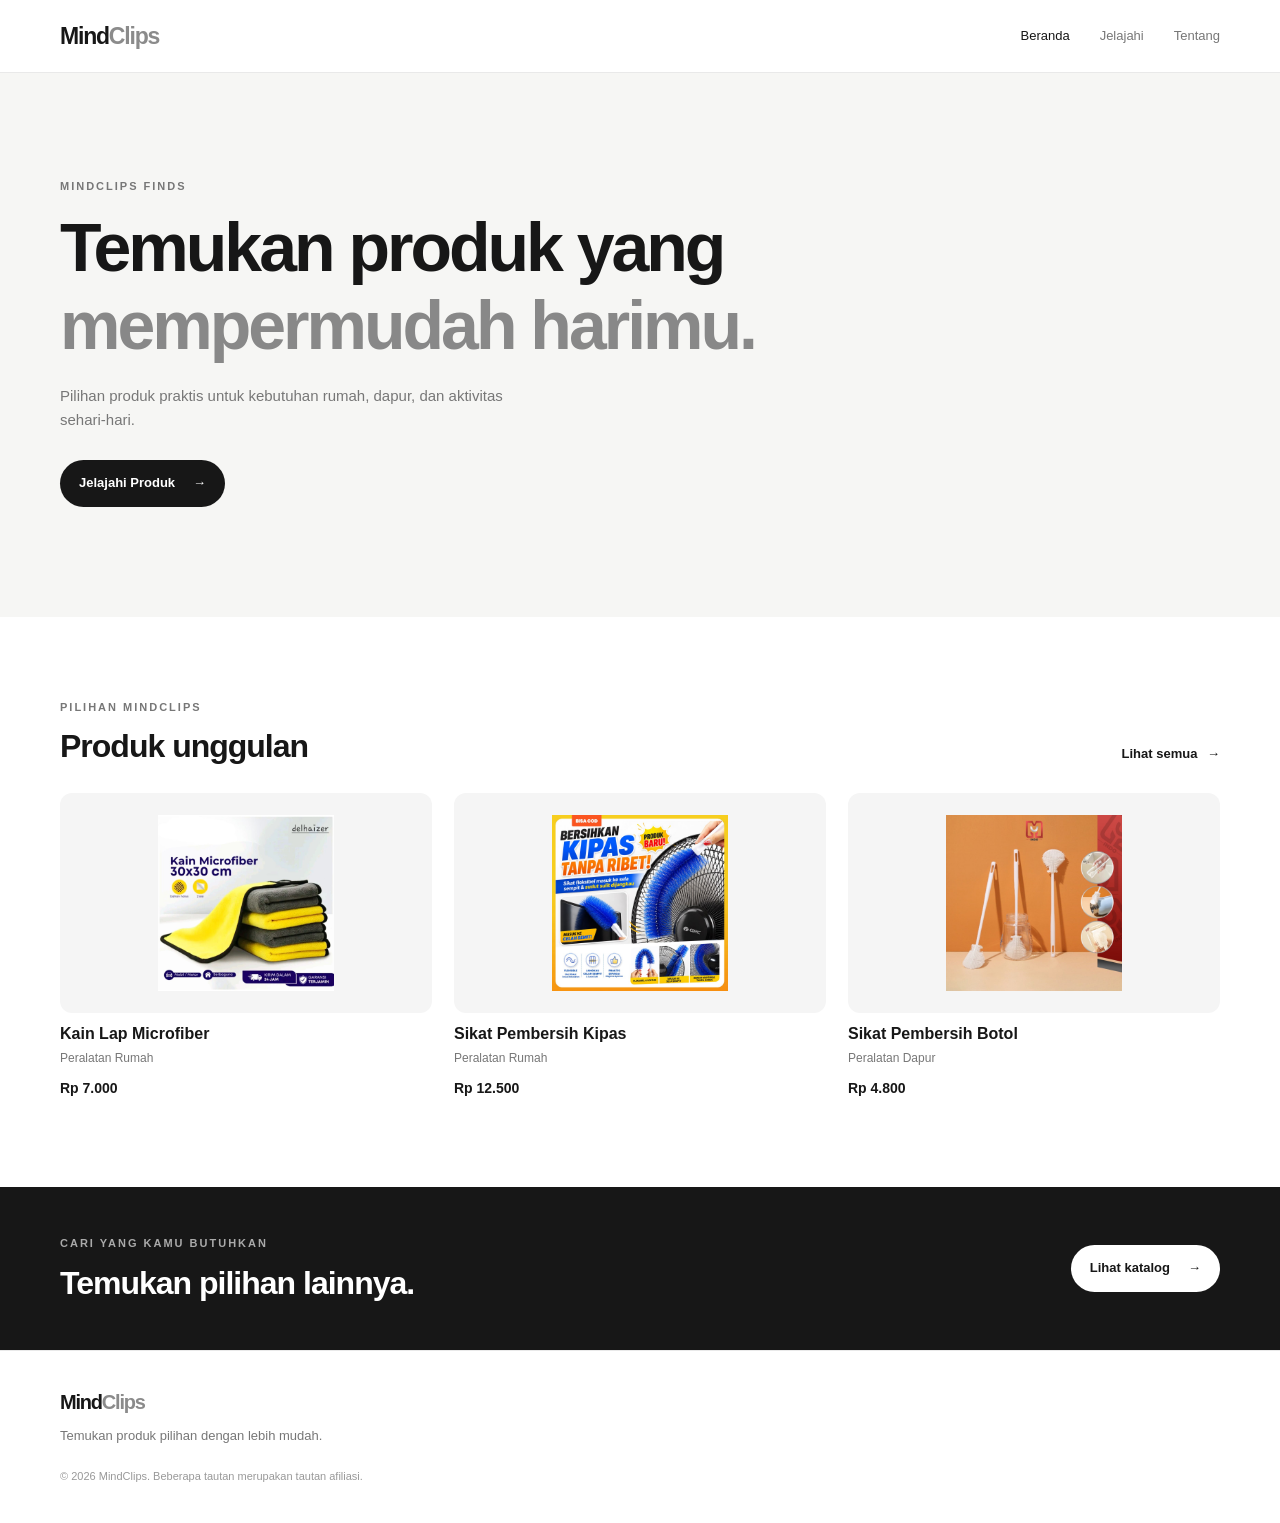
<file: index.html>
<!DOCTYPE html>
<html lang="id">
<head>
  <meta charset="UTF-8">
  <meta name="viewport" content="width=device-width, initial-scale=1.0">
  <meta name="description" content="MindClips — temukan produk pilihan untuk kebutuhan sehari-hari.">
  <title>MindClips — Temukan Produk Pilihan</title>
  <link rel="stylesheet" href="css/style.css">
</head>
<body>
  <header class="site-header">
    <div class="container nav-wrap">
      <a class="brand" href="index.html">Mind<span>Clips</span></a>
      <button class="menu-toggle" aria-label="Buka menu" aria-expanded="false">☰</button>
      <nav class="main-nav">
        <a class="active" href="index.html">Beranda</a>
        <a href="pages/explore.html">Jelajahi</a>
        <a href="pages/about.html">Tentang</a>
      </nav>
    </div>
  </header>

  <main>
    <section class="hero">
      <div class="container hero-content">
        <p class="eyebrow">MINDCLIPS FINDS</p>
        <h1>Temukan produk yang<br><span>mempermudah harimu.</span></h1>
        <p class="hero-copy">Pilihan produk praktis untuk kebutuhan rumah, dapur, dan aktivitas sehari-hari.</p>
        <a class="button button-dark" href="pages/explore.html">Jelajahi Produk <span aria-hidden="true">→</span></a>
      </div>
    </section>

    <section class="section container">
      <div class="section-heading">
        <div>
          <p class="eyebrow">PILIHAN MINDCLIPS</p>
          <h2>Produk unggulan</h2>
        </div>
        <a class="text-link" href="pages/explore.html">Lihat semua <span>→</span></a>
      </div>
      <div id="featured-products" class="product-grid">
        <p class="loading">Memuat produk...</p>
      </div>
    </section>

    <section class="cta-band">
      <div class="container cta-content">
        <div><p class="eyebrow">CARI YANG KAMU BUTUHKAN</p><h2>Temukan pilihan lainnya.</h2></div>
        <a class="button button-light" href="pages/explore.html">Lihat katalog <span>→</span></a>
      </div>
    </section>
  </main>

  <footer class="site-footer">
    <div class="container footer-inner"><a class="brand brand-footer" href="index.html">Mind<span>Clips</span></a><p>Temukan produk pilihan dengan lebih mudah.</p><small>© <span data-year></span> MindClips. Beberapa tautan merupakan tautan afiliasi.</small></div>
  </footer>
  <script src="js/app.js"></script>
</body>
</html>
</file>
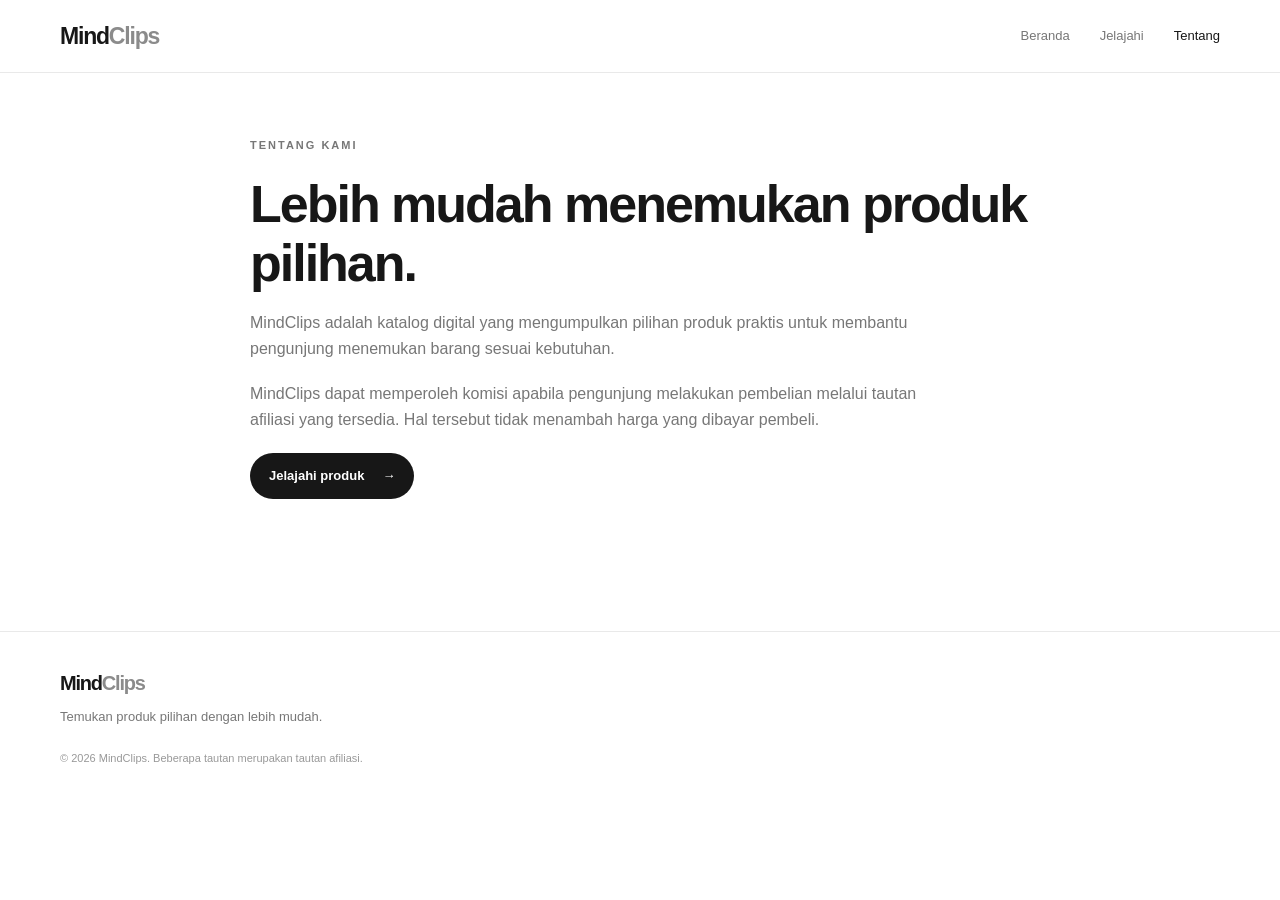
<file: pages/about.html>
<!DOCTYPE html>
<html lang="id">
<head>
  <meta charset="UTF-8">
  <meta name="viewport" content="width=device-width, initial-scale=1.0">
  <meta name="description" content="Tentang MindClips.">
  <title>Tentang — MindClips</title>
  <link rel="stylesheet" href="../css/style.css">
</head>
<body>
  <header class="site-header">
    <div class="container nav-wrap">
      <a class="brand" href="../index.html">Mind<span>Clips</span></a>
      <button class="menu-toggle" aria-label="Buka menu" aria-expanded="false">☰</button>
      <nav class="main-nav">
        <a href="../index.html">Beranda</a>
        <a href="explore.html">Jelajahi</a>
        <a class="active" href="about.html">Tentang</a>
      </nav>
    </div>
  </header>
  <main class="container page-main about-page">
    <p class="eyebrow">TENTANG KAMI</p>
    <h1>Lebih mudah menemukan produk pilihan.</h1>
    <p>MindClips adalah katalog digital yang mengumpulkan pilihan produk praktis untuk membantu pengunjung menemukan barang sesuai kebutuhan.</p>
    <p>MindClips dapat memperoleh komisi apabila pengunjung melakukan pembelian melalui tautan afiliasi yang tersedia. Hal tersebut tidak menambah harga yang dibayar pembeli.</p>
    <a class="button button-dark" href="explore.html">Jelajahi produk <span>→</span></a>
  </main>
  <footer class="site-footer">
    <div class="container footer-inner"><a class="brand brand-footer" href="../index.html">Mind<span>Clips</span></a><p>Temukan produk pilihan dengan lebih mudah.</p><small>© <span data-year></span> MindClips. Beberapa tautan merupakan tautan afiliasi.</small></div>
  </footer>
  <script src="../js/app.js"></script>
</body>
</html>
</file>
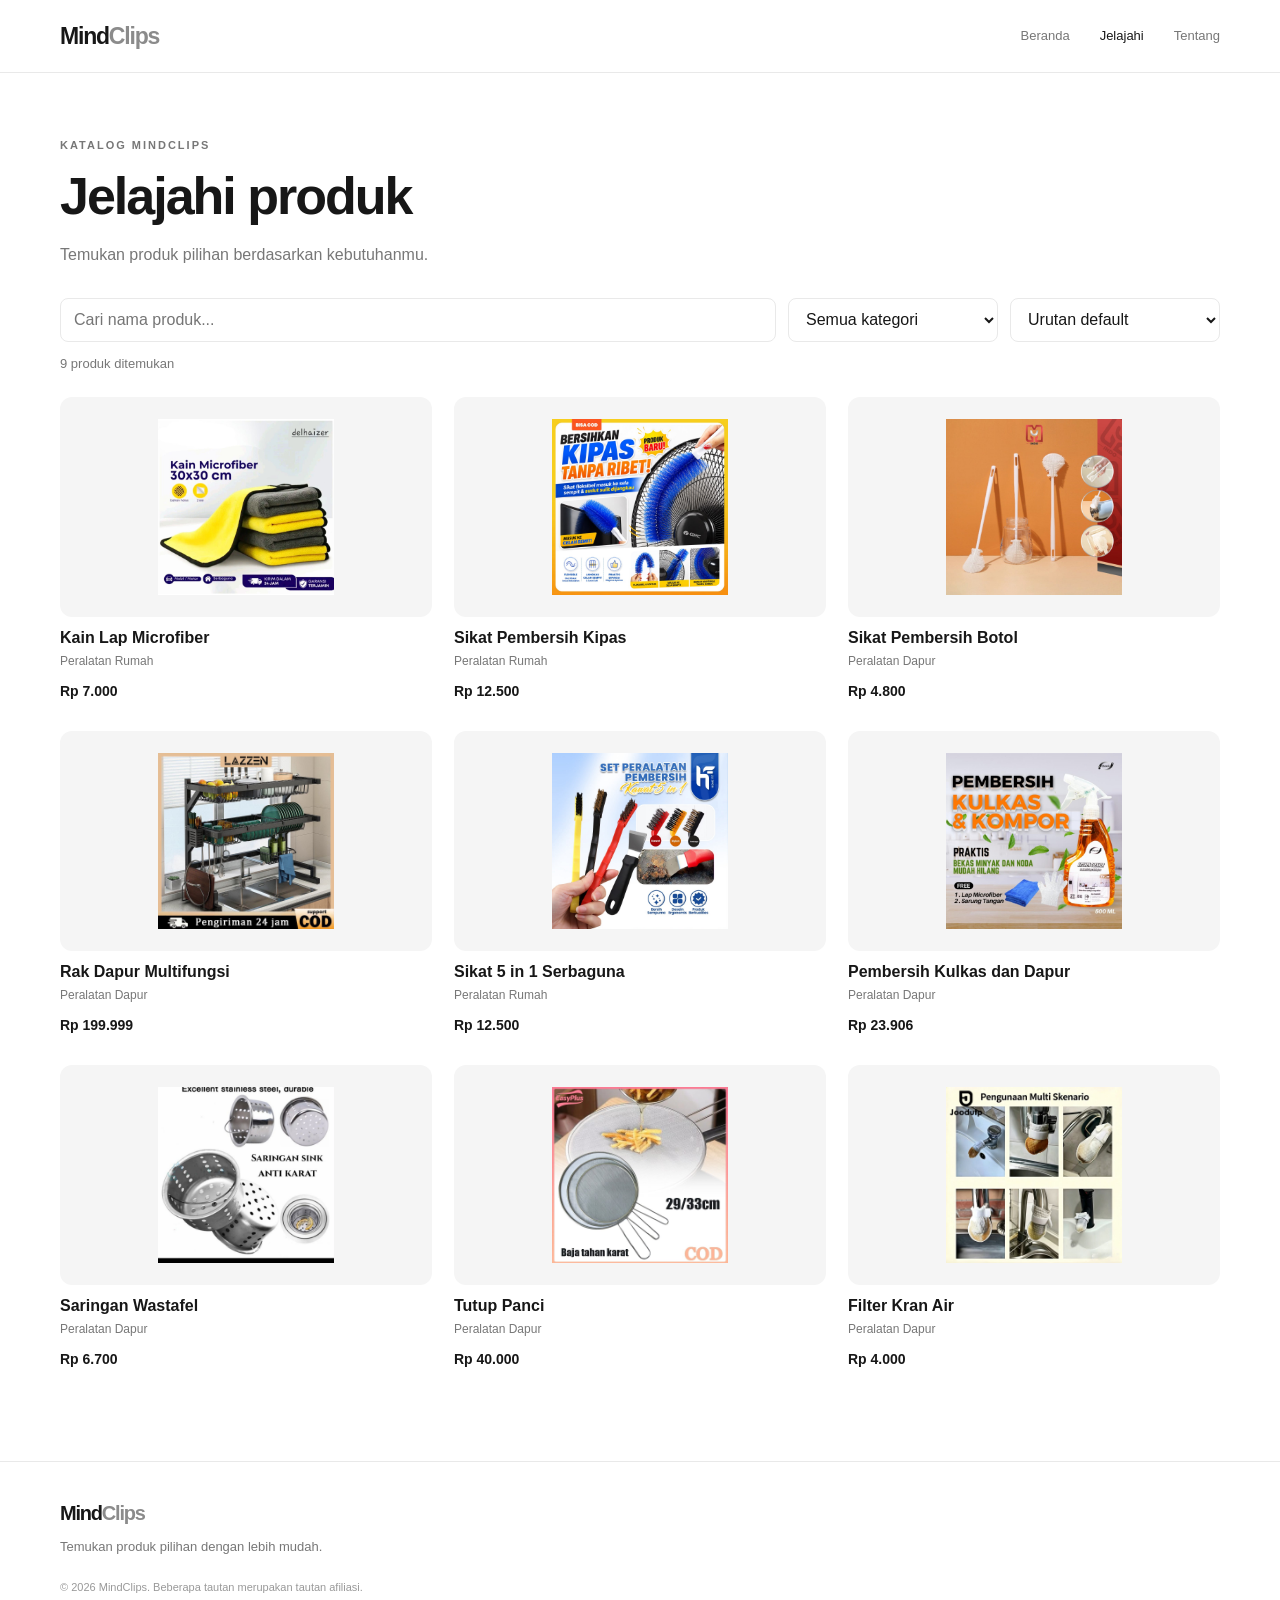
<file: pages/explore.html>
<!DOCTYPE html>
<html lang="id">
<head>
  <meta charset="UTF-8">
  <meta name="viewport" content="width=device-width, initial-scale=1.0">
  <meta name="description" content="Jelajahi katalog produk pilihan MindClips.">
  <title>Jelajahi Produk — MindClips</title>
  <link rel="stylesheet" href="../css/style.css">
</head>
<body>
  <header class="site-header">
    <div class="container nav-wrap">
      <a class="brand" href="../index.html">Mind<span>Clips</span></a>
      <button class="menu-toggle" aria-label="Buka menu" aria-expanded="false">☰</button>
      <nav class="main-nav">
        <a href="../index.html">Beranda</a>
        <a class="active" href="explore.html">Jelajahi</a>
        <a href="about.html">Tentang</a>
      </nav>
    </div>
  </header>

  <main class="container page-main">
    <div class="page-heading">
      <p class="eyebrow">KATALOG MINDCLIPS</p>
      <h1>Jelajahi produk</h1>
      <p>Temukan produk pilihan berdasarkan kebutuhanmu.</p>
    </div>
    <div class="catalog-tools">
      <label class="search-box"><span class="sr-only">Cari produk</span><input id="search-input" type="search" placeholder="Cari nama produk..."></label>
      <select id="category-filter" aria-label="Filter kategori"><option value="">Semua kategori</option></select>
      <select id="sort-select" aria-label="Urutkan produk">
        <option value="default">Urutan default</option>
        <option value="name-asc">Nama: A–Z</option>
        <option value="price-asc">Harga: termurah</option>
        <option value="price-desc">Harga: termahal</option>
      </select>
    </div>
    <p id="result-count" class="result-count"></p>
    <div id="catalog-products" class="product-grid">
      <p class="loading">Memuat produk...</p>
    </div>
    <p id="empty-state" class="empty-state" hidden>Produk tidak ditemukan. Coba kata kunci lain.</p>
  </main>

  <footer class="site-footer">
    <div class="container footer-inner"><a class="brand brand-footer" href="../index.html">Mind<span>Clips</span></a><p>Temukan produk pilihan dengan lebih mudah.</p><small>© <span data-year></span> MindClips. Beberapa tautan merupakan tautan afiliasi.</small></div>
  </footer>
  <script src="../js/app.js"></script>
</body>
</html>
</file>
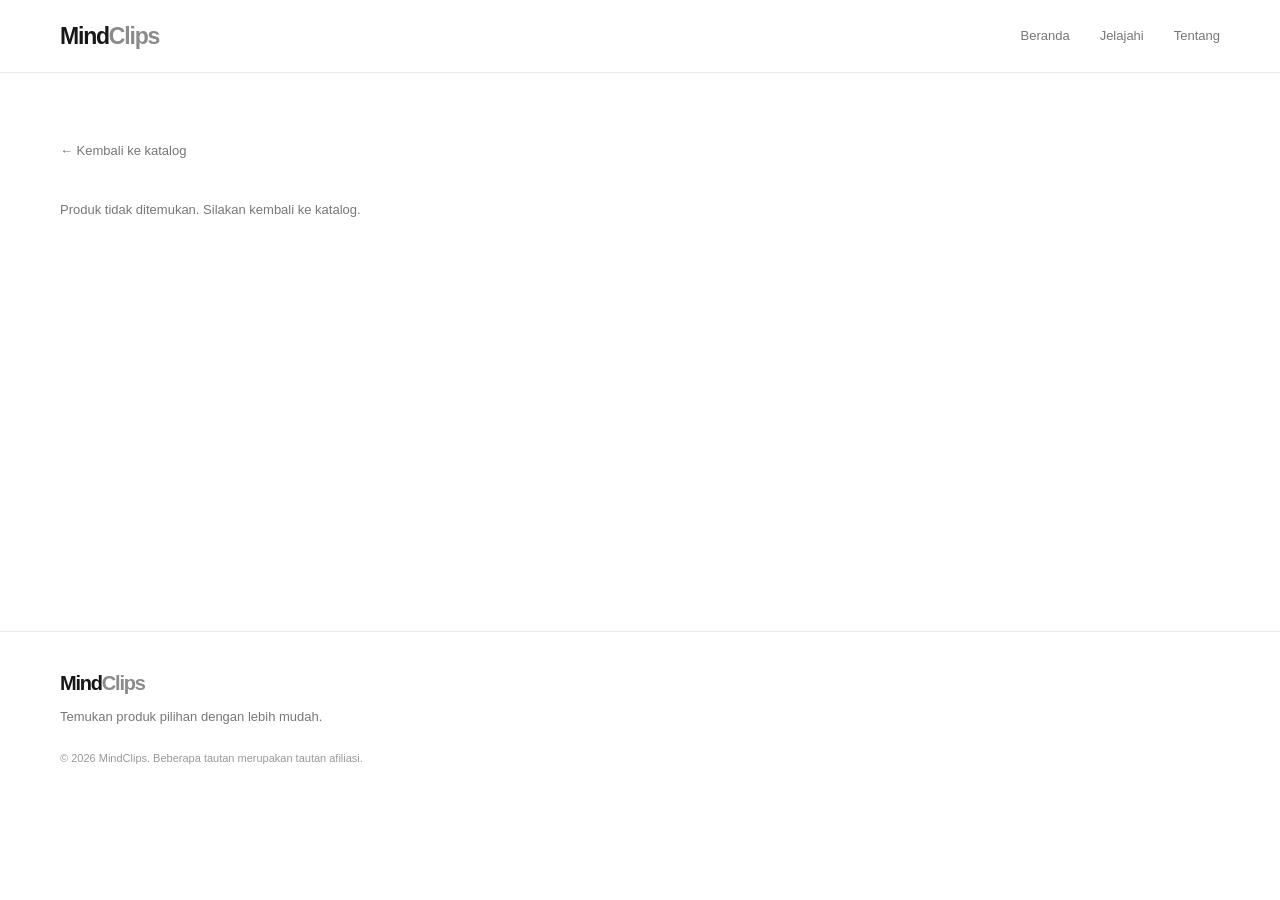
<file: pages/product.html>
<!DOCTYPE html>
<html lang="id">
<head>
  <meta charset="UTF-8">
  <meta name="viewport" content="width=device-width, initial-scale=1.0">
  <meta name="description" content="Detail produk pilihan MindClips.">
  <title>Detail Produk — MindClips</title>
  <link rel="stylesheet" href="../css/style.css">
</head>
<body>
  <header class="site-header">
    <div class="container nav-wrap">
      <a class="brand" href="../index.html">Mind<span>Clips</span></a>
      <button class="menu-toggle" aria-label="Buka menu" aria-expanded="false">☰</button>
      <nav class="main-nav">
        <a href="../index.html">Beranda</a>
        <a href="explore.html">Jelajahi</a>
        <a href="about.html">Tentang</a>
      </nav>
    </div>
  </header>
  <main class="container page-main">
    <a class="back-link" href="explore.html">← Kembali ke katalog</a>
    <div id="product-detail" class="product-detail"><p class="loading">Memuat detail produk...</p></div>
  </main>
  <footer class="site-footer">
    <div class="container footer-inner"><a class="brand brand-footer" href="../index.html">Mind<span>Clips</span></a><p>Temukan produk pilihan dengan lebih mudah.</p><small>© <span data-year></span> MindClips. Beberapa tautan merupakan tautan afiliasi.</small></div>
  </footer>
  <script src="../js/app.js"></script>
</body>
</html>
</file>
<file: css/style.css>
/* =========================================
   MINDCLIPS — MAIN STYLESHEET
   Edit warna, spacing, dan komponen di sini.
========================================= */

/* 1. GLOBAL */
:root {
  --ink: #171717;
  --muted: #777;
  --line: #e9e9e9;
  --soft: #f6f6f4;
  --white: #fff;
  --radius: 16px;
  --container: 1160px;
}
* { box-sizing: border-box; }
html { scroll-behavior: smooth; }
body {
  margin: 0;
  color: var(--ink);
  background: var(--white);
  font-family: Arial, Helvetica, sans-serif;
  line-height: 1.6;
}
a { color: inherit; text-decoration: none; }
button, input, select { font: inherit; }
img { max-width: 100%; }
.container { width: min(var(--container), calc(100% - 40px)); margin-inline: auto; }
.sr-only { position: absolute; width: 1px; height: 1px; padding: 0; margin: -1px; overflow: hidden; clip: rect(0,0,0,0); white-space: nowrap; border: 0; }
.eyebrow { margin: 0 0 12px; color: var(--muted); font-size: 11px; font-weight: 700; letter-spacing: 2px; }
h1, h2, h3, p { overflow-wrap: anywhere; }
h1, h2, h3 { line-height: 1.15; }
.button { display: inline-flex; align-items: center; gap: 18px; padding: 13px 19px; border-radius: 999px; font-size: 13px; font-weight: 700; transition: transform .2s, opacity .2s; }
.button:hover { transform: translateY(-2px); opacity: .88; }
.button-dark { color: var(--white); background: var(--ink); }
.button-light { color: var(--ink); background: var(--white); }
.text-link { font-size: 13px; font-weight: 700; }
.text-link span { margin-left: 6px; }

/* 2. NAVBAR */
.site-header { position: sticky; top: 0; z-index: 20; background: rgba(255,255,255,.96); border-bottom: 1px solid var(--line); }
.nav-wrap { min-height: 72px; display: flex; align-items: center; justify-content: space-between; }
.brand { font-size: 23px; font-weight: 800; letter-spacing: -1.2px; }
.brand span { color: #8b8b8b; }
.main-nav { display: flex; align-items: center; gap: 30px; }
.main-nav a { color: var(--muted); font-size: 13px; }
.main-nav a:hover, .main-nav a.active { color: var(--ink); }
.menu-toggle { display: none; border: 0; background: transparent; font-size: 24px; cursor: pointer; }

/* 3. HERO */
.hero { background: var(--soft); }
.hero-content { padding-top: 105px; padding-bottom: 110px; }
.hero h1 { max-width: 700px; margin: 0 0 20px; font-size: clamp(38px, 6vw, 68px); letter-spacing: -3px; }
.hero h1 span { color: #888; }
.hero-copy { max-width: 490px; margin: 0 0 28px; color: var(--muted); font-size: 15px; }

/* 4. SECTION / HEADINGS */
.section { padding-top: 82px; padding-bottom: 88px; }
.section-heading { display: flex; justify-content: space-between; align-items: end; gap: 20px; margin-bottom: 28px; }
.section-heading h2, .cta-content h2 { margin: 0; font-size: 32px; letter-spacing: -1px; }
.page-main { min-height: 62vh; padding-top: 64px; padding-bottom: 90px; }
.page-heading { margin-bottom: 30px; }
.page-heading h1, .about-page h1 { margin: 0 0 12px; font-size: clamp(34px, 5vw, 52px); letter-spacing: -2px; }
.page-heading > p:last-child, .about-page > p { color: var(--muted); }

/* 5. PRODUCT GRID / CARD */
.product-grid { display: grid; grid-template-columns: repeat(3, minmax(0, 1fr)); gap: 28px 22px; }
.product-card { min-width: 0; }
.product-card-link { display: block; }
.product-card h3 { margin: 12px 0 5px; font-size: 16px; }
.product-category { margin: 0; color: var(--muted); font-size: 12px; }
.product-price { margin: 9px 0 0; font-size: 14px; font-weight: 700; }
.product-card-link:hover h3 { text-decoration: underline; text-underline-offset: 3px; }
.loading, .empty-state, .result-count { color: var(--muted); font-size: 13px; }

/* 6. PRODUCT IMAGE — satu tempat untuk mengatur ukuran gambar */
.product-card .product-image {
  width: 100%;
  height: 220px;
  display: flex;
  justify-content: center;
  align-items: center;
  overflow: hidden;
  background: #f5f5f5;
  border-radius: 12px;
}
.product-card .product-image img {
  width: 80%;
  height: 80%;
  max-width: 100%;
  max-height: 100%;
  object-fit: contain;
  object-position: center;
  display: block;
}
.product-detail-image {
  min-height: 380px;
  display: flex;
  justify-content: center;
  align-items: center;
  padding: 28px;
  background: var(--soft);
  border-radius: var(--radius);
}
.product-detail-image img { width: 100%; height: 330px; object-fit: contain; }

/* 7. CATALOG TOOLS */
.catalog-tools { display: grid; grid-template-columns: minmax(180px, 1fr) 210px 210px; gap: 12px; margin: 28px 0 12px; }
.catalog-tools input, .catalog-tools select { width: 100%; min-height: 44px; padding: 0 13px; border: 1px solid var(--line); border-radius: 8px; background: var(--white); color: var(--ink); outline: none; }
.catalog-tools input:focus, .catalog-tools select:focus { border-color: #888; }
.result-count { margin: 0 0 22px; }

/* 8. PRODUCT DETAIL */
.back-link { display: inline-block; margin-bottom: 25px; color: var(--muted); font-size: 13px; }
.product-detail { display: grid; grid-template-columns: 1fr 1fr; gap: 50px; align-items: center; }
.product-detail-copy h1 { margin: 0 0 12px; font-size: clamp(28px, 4vw, 42px); letter-spacing: -1.5px; }
.product-detail-copy p { color: var(--muted); }
.detail-price { color: var(--ink) !important; font-size: 22px; font-weight: 700; }
.detail-meta { display: flex; flex-wrap: wrap; gap: 14px; margin: 18px 0 25px; color: var(--muted); font-size: 13px; }

/* 9. CTA / ABOUT */
.cta-band { padding: 48px 0; background: var(--ink); color: var(--white); }
.cta-content { display: flex; align-items: center; justify-content: space-between; gap: 25px; }
.cta-content .eyebrow { color: #aaa; }
.about-page { max-width: 780px; }
.about-page > p { max-width: 680px; margin-bottom: 20px; }

/* 10. FOOTER */
.site-footer { border-top: 1px solid var(--line); }
.footer-inner { padding-top: 35px; padding-bottom: 35px; }
.brand-footer { font-size: 20px; }
.footer-inner p { margin: 8px 0 16px; color: var(--muted); font-size: 13px; }
.footer-inner small { color: #999; font-size: 11px; }

/* 11. RESPONSIVE */
@media (max-width: 760px) {
  .container { width: min(var(--container), calc(100% - 32px)); }
  .nav-wrap { min-height: 64px; }
  .menu-toggle { display: block; }
  .main-nav { display: none; position: absolute; top: 64px; left: 0; right: 0; padding: 18px 24px; background: var(--white); border-bottom: 1px solid var(--line); flex-direction: column; align-items: flex-start; gap: 16px; }
  .main-nav.open { display: flex; }
  .hero-content { padding-top: 75px; padding-bottom: 80px; }
  .hero h1 { letter-spacing: -1.8px; }
  .section { padding-top: 58px; padding-bottom: 62px; }
  .product-grid { grid-template-columns: repeat(2, minmax(0, 1fr)); gap: 24px 14px; }
  .product-card .product-image { height: 175px; }
  .catalog-tools { grid-template-columns: 1fr 1fr; }
  .search-box { grid-column: 1 / -1; }
  .product-detail { grid-template-columns: 1fr; gap: 28px; }
  .product-detail-image { min-height: 280px; }
  .product-detail-image img { height: 250px; }
  .cta-content { align-items: flex-start; flex-direction: column; }
}
@media (max-width: 420px) {
  .product-grid { grid-template-columns: 1fr 1fr; }
  .product-card .product-image { height: 145px; }
  .product-card .product-image img { width: 82%; height: 82%; }
  .catalog-tools { grid-template-columns: 1fr; }
  .search-box { grid-column: auto; }
  .section-heading h2, .cta-content h2 { font-size: 27px; }
}
</file>
